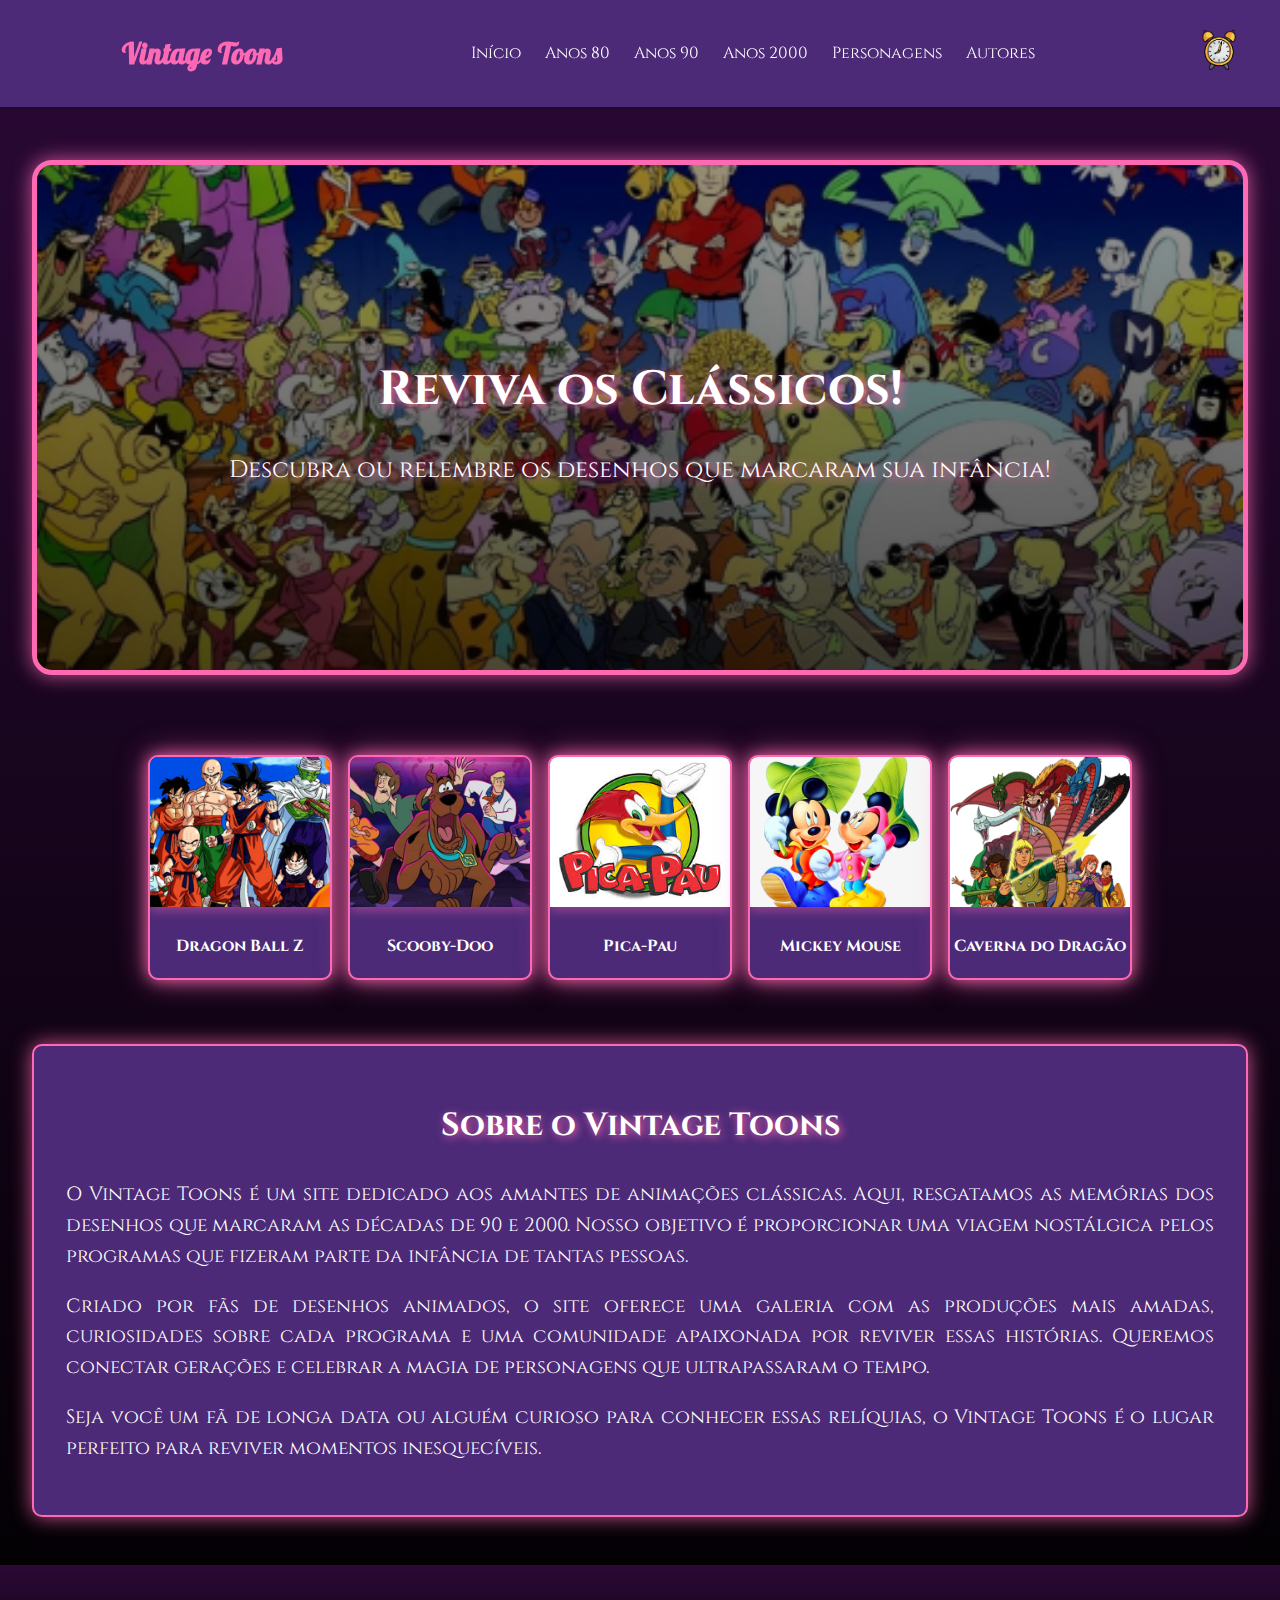
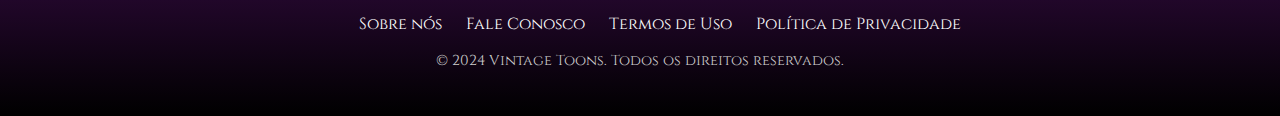
<file: index.html>
<!DOCTYPE html>
<html lang="pt-br">
<head>
    <meta charset="UTF-8">
    <meta http-equiv="X-UA-Compatible" content="IE=edge">
    <meta name="viewport" content="width=device-width, initial-scale=1.0">
    <title>Vintage Toons</title>
    <link rel="stylesheet" href="css/style.css">
</head>
<body>
    <header class="navbar">
        <div class="logo">
            <h1>Vintage Toons</h1>
        </div>
        <nav>
            <ul class="nav-links">
                <li><a href="index.html">Início</a></li>
                <li><a href="pages/anos80.html">Anos 80</a></li>
                <li><a href="pages/anos90.html">Anos 90</a></li>
                <li><a href="pages/anos2000.html">Anos 2000</a></li>
                <li><a href="pages/personagens.html">Personagens</a></li>
                <li><a href="pages/autores.html">Autores</a></li>
            </ul>
        </nav>
        <div class="logo">
            <a href="pages/historia.html"><img src="imagens/relorio.png" alt="Relógio"></a>
        </div>
    </header>

    <main class="container">
        <section class="hero">
            <h1>Reviva os Clássicos!</h1>
            <p>Descubra ou relembre os desenhos que marcaram sua infância!</p>
        </section>

        <section class="shows-gallery">
            <!-- Card de Desenho -->
            <div class="show-card" data-title="Dragon Ball Z" data-description="Uma das séries mais populares, com batalhas épicas e momentos icônicos!" data-image="imagens/dragon-ball-z.png">
                <img src="imagens/dragon-ball-z.png" alt="Dragon Ball Z">
                <h2>Dragon Ball Z</h2>
                <div class="hover-info">
                    <h3>Dragon Ball Z</h3>
                    <p>Uma das séries mais populares, com batalhas épicas e momentos icônicos!</p>
                </div>
            </div>
            <div class="show-card">
                <img src="imagens/scooby-doo.jpg" alt="Scooby-Doo">
                <h2>Scooby-Doo</h2>
                <div class="hover-info">
                    <h3>Scooby-Doo</h3>
                    <p>A turma que resolve mistérios com muito humor e sustos!</p>
                </div>
            </div>
            <div class="show-card">
                <img src="imagens/picapau.jpeg" alt="Pica-Pau">
                <h2>Pica-Pau</h2>
                <div class="hover-info">
                    <h3>Pica-Pau</h3>
                    <p>O famoso pássaro travesso que apronta altas confusões!</p>
                </div>
            </div>
            <div class="show-card">
                <img src="imagens/Mickey Mouse.png" alt="Mickey Mouse">
                <h2>Mickey Mouse</h2>
                <div class="hover-info">
                    <h3>Mickey Mouse</h3>
                    <p>O personagem icônico da Disney que encantou gerações.</p>
                </div>
            </div>
            <div class="show-card">
                <img src="imagens/cavernaDoDragao.png" alt="Caverna do Dragão">
                <h2>Caverna do Dragão</h2>
                <div class="hover-info">
                    <h3>Caverna do Dragão</h3>
                    <p>Uma jornada mágica com muita aventura e mistérios.</p>
                </div>
            </div>
        </div>
        </section>
        </section>
        <section class="about">
            <div class="sobre">
                <h2>Sobre o Vintage Toons</h2>
                <p>
                    O Vintage Toons é um site dedicado aos amantes de animações clássicas. Aqui, resgatamos as memórias dos desenhos que marcaram as décadas de 90 e 2000. Nosso objetivo é proporcionar uma viagem nostálgica pelos programas que fizeram parte da infância de tantas pessoas.
                </p>
                <p>
                    Criado por fãs de desenhos animados, o site oferece uma galeria com as produções mais amadas, curiosidades sobre cada programa e uma comunidade apaixonada por reviver essas histórias. Queremos conectar gerações e celebrar a magia de personagens que ultrapassaram o tempo.
                </p>
                <p>
                    Seja você um fã de longa data ou alguém curioso para conhecer essas relíquias, o Vintage Toons é o lugar perfeito para reviver momentos inesquecíveis.
                </p>
            </div>
        </section>
    </main>
    <footer class="footer">
        <div class="footer-content">
            <ul class="footer-links">
                <li><a href="#">Sobre nós</a></li>
                <li><a href="#">Fale Conosco</a></li>
                <li><a href="#">Termos de Uso</a></li>
                <li><a href="#">Política de Privacidade</a></li>
            </ul>
            <p>&copy; 2024 Vintage Toons. Todos os direitos reservados.</p>
        </div>
    </footer>
    
</body>
</html>
</file>
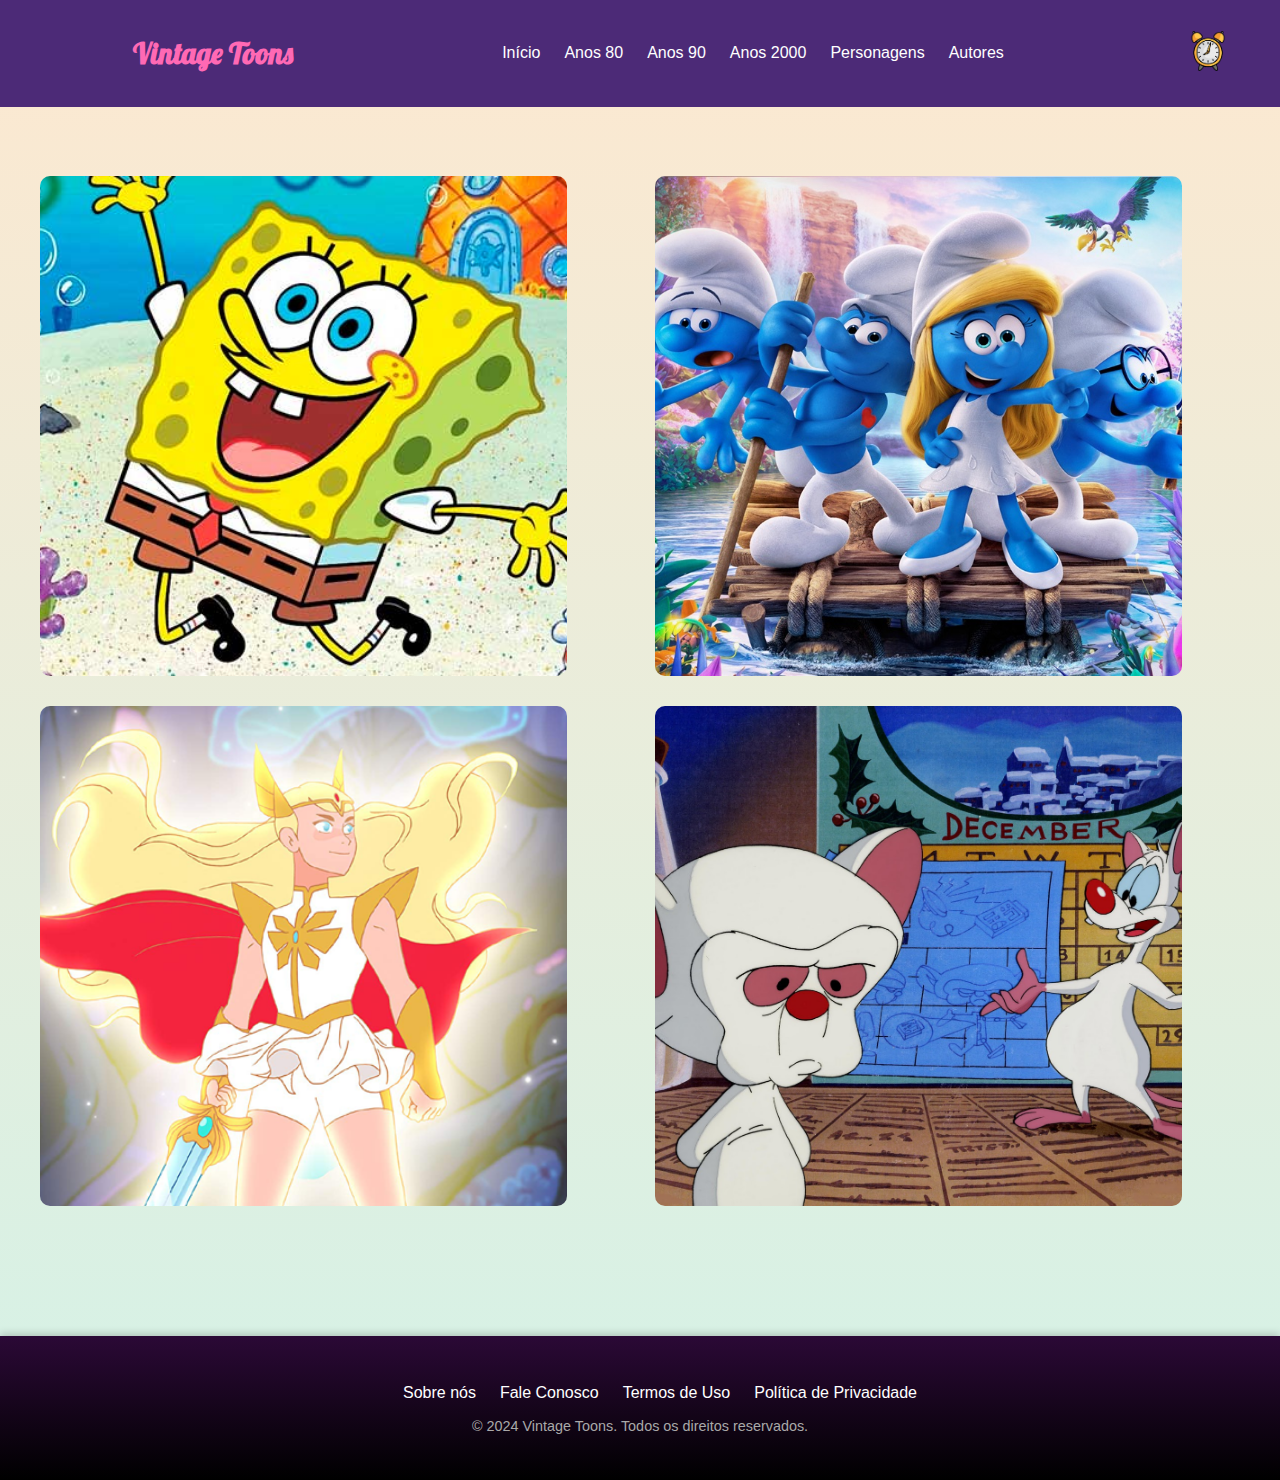
<file: pages/personagens.html>
<!DOCTYPE html>
<html lang="en">
<head>
    <meta charset="UTF-8">
    <meta http-equiv="X-UA-Compatible" content="IE=edge">
    <meta name="viewport" content="width=device-width, initial-scale=1.0">
    <title>Personagens icônicos</title>
    <link rel="stylesheet" href="/css/personagens.css">
    <script src="../plugins/jquery.min.js"></script>
    <script src="../plugins/bxslider.min.js"></script>
    <link rel="stylesheet" href="../plugins/bxslider.css">
    <link rel="stylesheet" href="../plugins/magnific-popup.css">
    <script src="../plugins/magnific-popup.js"></script>
    <script src="../plugins/galeria.js"></script>
    
</head>
<body>
    <header class="navbar">
        <div class="logo">
            <h1>Vintage Toons</h1>
        </div>
        <nav>
            <ul class="nav-links">
                <li><a href="../index.html">Início</a></li>
                <li><a href="../pages/anos80.html">Anos 80</a></li>
                <li><a href="../pages/anos90.html">Anos 90</a></li>
                <li><a href="../pages/anos2000.html">Anos 2000</a></li>
                <li><a href="../pages/personagens.html">Personagens</a></li>
                <li><a href="../pages/autores.html">Autores</a></li>
            </ul>
        </nav>
        <div class="logo">
            <a href="../pages/historia.html"><img src="../imagens/relorio.png" alt="Relógio"></a>
        </div>
    </header>

            <main class="container">
                <section id="fotos" class="conteudo">
                    <h2 class="titulo">Fotos</h2>
            <div id="galeria">
                <a href="../imagens/bob esponja.jpg">
                    <img src="../imagens/bob esponja.jpg" alt="Foto 1">
                </a>
                <a href="../imagens/smurf.jpg">
                    <img src="../imagens/smurf.jpg" alt="Foto 3">
                </a>
                <a href="../imagens/She-Ra.png">
                    <img src="../imagens/She-Ra.png" alt="Foto 4">
                </a>
                <a href="../imagens/pinkECerebro.jpg">
                    <img src="../imagens/pinkECerebro.jpg" alt="Foto 5">
                </a>

            </div>

        </div>
                </section>
        </main>
        <footer class="footer">
            <div class="footer-content">
                <ul class="footer-links">
                    <li><a href="#">Sobre nós</a></li>
                    <li><a href="#">Fale Conosco</a></li>
                    <li><a href="#">Termos de Uso</a></li>
                    <li><a href="#">Política de Privacidade</a></li>
                </ul>
                <p>&copy; 2024 Vintage Toons. Todos os direitos reservados.</p>
            </div>
        </footer>
</body>
</html>
</file>
<file: css/style.css>
@import url('https://fonts.googleapis.com/css2?family=Lobster&display=swap');
@import url('https://fonts.googleapis.com/css2?family=Cinzel&display=swap');
body {
    font-family: 'Cinzel', serif;
    background: linear-gradient(180deg, #2b0936, #000000); 
    color: #fff;
    margin: 0;
    padding: 0;
    padding-top: 4em;
}
header {
    position: fixed;
    top: 0;
    left: 0;
    width: 100%;
    z-index: 1000;
    background: rgba(255, 255, 255, 0.9);
    box-shadow: 0 2px 4px rgba(0, 0, 0, 0.1);
  }
:root{
    --cor1: #4c2a77;
    --cor2: #000;
    --cor3: #add8e6;
    --cor4: #FFF;
    --cor5: #ff69b4;
    --cor6: #2b0936;
    --cor7: #ccc;

}
.navbar {
    display: flex;
    justify-content:  space-around; 
    align-items: center;
    padding: 1em 3em;
    background-color: var(--cor1);
    position: fixed;
    width: 100%;
    top: 0;
    box-shadow: 0 2px 5px rgba(0, 0, 0, 0.2); 
}

.logo h1 {
    font-family: 'Lobster', cursive;
    color: var(--cor5);
    font-size: 1.8em;
    font-weight: bold;
    text-decoration: none;
    z-index: 2; 
}
.nav-links {
    list-style: none;
    display: flex;
    gap: 1.5em;
    justify-content: center;
    z-index: 2; 
}
.nav-links a {
    color: var(--cor4);
    text-decoration: none;
    font-size: 1em;
    transition: color 0.3s;
}

.nav-links a:hover {
    color: var(--cor3); 
}
.nav-links {
    list-style: none;
    display: flex;
    gap: 1.5em;
}

.nav-links a {
    color: var(--cor4);
    text-decoration: none;
    font-size: 1em;
    transition: color 0.3s;
}

.nav-links a:hover {
    color: var(--cor3); 
}
.navbar img {
    width: 70px;  
    height: auto;  
}

.show-card.highlight {
    border-color: var(--cor3); 
    box-shadow: 0 0 15px rgba(173, 216, 230, 0.8); 
    transform: scale(1.1); 
}
.container{
    max-width: 1500px;
    margin: 0 auto;
} 
@keyframes moveBackground {
    0% {
        background-position: 0% 0%;
    }
    50% {
        background-position: 50% 50%;
    }
    100% {
        background-position: 0% 0%;
    }
}
.hero {
    position: relative;
    text-align: center;
    padding: 10em 2em;
    background-image: url('../imagens/desenhos antigos.jpg');
    background-size: cover;
    background-position: 0% 0%;
    background-repeat: no-repeat;
    animation: moveBackground 20s infinite alternate; 
    color: var(--cor4);
    margin-top: 6em; 
    margin-bottom: 3em; 
    border-radius: 20px;
    margin-left: 2em; 
    margin-right: 2em; 
    border: 5px solid var(--cor5); 
    overflow: hidden;
    box-shadow: 0 0 20px rgba(255, 105, 180, 0.8); 
}
.hero::after {
    content: '';
    position: absolute;
    top: 0;
    left: 0;
    width: 100%;
    height: 100%;
    background: linear-gradient(to bottom, rgba(0, 0, 0, 0.4), rgba(0, 0, 0, 0.7)); 
    z-index: 1;
}
.hero h1,
.hero p {
    position: relative;
    z-index: 2;
    text-shadow: 2px 2px 8px var(--cor5); 
}

.hero h1 {
    font-size: 3em;
}

.hero p {
    font-size: 1.5em;
    margin-top: 0.5em;
}
.shows-gallery {
    display: flex;
    justify-content: center;
    flex-wrap: wrap;
    gap: 1em;
    padding: 2em;
}

.show-card {
    width: 180px;
    text-align: center;
    background-color: var(--cor1);
    border-radius: 10px;
    border: 2px solid var(--cor5); 
    box-shadow: 0 0 15px rgba(255, 105, 180, 0.8), 0 0 30px rgba(255, 105, 180, 0.6); 
    transition: transform 0.2s, box-shadow 0.3s;
    overflow: hidden;
    position: relative;
    cursor: pointer;
}
.show-card:hover {
    transform: scale(1.05); 
    background-color: var(--cor6);
    box-shadow: 0 0 25px rgba(255, 105, 180, 1), 0 0 40px rgba(255, 105, 180, 0.7); 
}
.show-card img {
    width: 100%;
    height: 150px;
    object-fit: cover;
    box-shadow: 0 4px 10px rgba(255, 105, 180, 0.4); 
}
.show-card h2 {
    padding: 0.5em 0;
    color: var(--cor4); 
    font-size: 1em;
}
.hover-info {
    position: absolute;
    top: 50%;
    left: 50%;
    transform: translate(-50%, -50%); 
    width: 90%; 
    height: 100%;
    background-color: rgba(0, 0, 0, 0.85); 
    color: white;
    display: flex;
    flex-direction: column;
    justify-content: center;
    align-items: center;
    text-align: center;
    padding: 1em;
    opacity: 0;
    pointer-events: none; 
    border-radius: 10px; 
    transition: opacity 0.3s ease-in-out, transform 0.3s ease-in-out;
}
.hover-info h3 {
    margin-bottom: 0.5em;
    font-size: 1.4em; 
    font-weight: bold;
    color: var(--cor5); 
}
.hover-info p {
    font-size: 1em; 
    color: white;
    margin: 0.5em 0;
}
.show-card:hover .hover-info {
    opacity: 1; 
    pointer-events: auto;
    transform: translate(-50%, -50%) scale(1.05); 
}
.show-card:hover .hover-info {
    opacity: 1; 
    pointer-events: auto;
}
.about {
    background-color: var(--cor1); 
    color: var(--cor4);
    padding: 2em;
    margin: 2em 2em 0; 
    border-radius: 10px; 
    border: 2px solid var(--cor5); 
    box-shadow: 0 0 20px rgba(255, 105, 180, 0.8); 
}
.about h2 {
    text-align: center;
    font-size: 2em;
    margin-bottom: 1em;
    text-shadow: 2px 2px 8px var(--cor5); 
}

.about p {
    font-size: 1.2em;
    line-height: 1.6em;
    text-align: justify;
    margin-bottom: 1em;
}
footer {
    background: linear-gradient(180deg, #2b0936, #000000); 
    color: var(--cor4);
    padding: 2em;
    text-align: center;
    box-shadow: 0 -2px 8px rgba(0, 0, 0, 0.2);
    margin-top: 3em;
}

footer .footer-links {
    list-style: none;
    display: flex;
    justify-content: center;
    gap: 1.5em;
    margin-bottom: 1em;
}

footer .footer-links a {
    color: var(--cor4);
    text-decoration: none;
    font-size: 1em;
    transition: color 0.3s;
}

footer .footer-links a:hover {
    color: var(--cor5);
}

footer p {
    font-size: 0.9em;
    color: var(--cor7);
}
</file>
<file: css/personagens.css>
@import url('https://fonts.googleapis.com/css2?family=Lobster&display=swap');
body {
    font-family: Arial, sans-serif;
    background: linear-gradient(180deg, #FDE8D0, #D4F2E7); /* Pêssego pastel para verde-água pastel */
    color: #555; /* Cinza suave */
    margin: 0;
    padding: 0;
}

:root {
    --cor1: #4c2a77; /* Roxo moderado dos anos 90 (mantém o topo original) */
    --cor2: #FFE4E1; /* Rosa pastel (fundo de destaque) */
    --cor3: #D4F2E7; /* Verde-água pastel (links ao passar o mouse) */
    --cor4: #FFFFFF; /* Branco */
    --cor5: #ff69b4; /* Rosa suave pastel */
    --cor6: #2b0936; /* Roxo profundo original (mantém o footer original) */
    --cor7: #A9A9A9; /* Cinza médio */
}

.navbar {
    display: flex;
    justify-content:space-around;
    align-items: center;
    padding: 1em 3em;
    background-color: var(--cor1); /* Roxo moderado dos anos 90 */
    position: fixed;
    width: 100%;
    top: 0;
    z-index: 1000;
}

.logo h1 {
    font-family: 'Lobster', cursive;
    color: var(--cor5);
    font-size: 1.8em;
    font-weight: bold;
    text-decoration: none;
    z-index: 2; /* Garantir que o logo fique acima dos links */
}


/* Links de navegação */
.nav-links {
    list-style: none;
    display: flex;
    gap: 1.5em;
}

.nav-links a {
    color: var(--cor4);
    text-decoration: none;
    font-size: 1em;
    transition: color 0.3s;
}

.nav-links a:hover {
    color: var(--cor3); /* Verde-água pastel */
}
.navbar img {
    width: 70px;  /* Ajuste o valor conforme necessário */
    height: auto;  /* Mantém a proporção original da imagem */
}
.container {
    max-width: 1200px;
    margin: 0 auto;
    padding: 2em;
}

.hero {
    text-align: center;
    padding: 2em;
    background-color: var(--cor2); /* Rosa pastel */
    border-radius: 10px;
    border: 2px solid var(--cor5); /* Rosa suave pastel */
    margin-bottom: 2em;
}

.hero h1 {
    color: var(--cor5);
    text-shadow: 2px 2px 8px var(--cor5);
}

.topic {
    margin-bottom: 3em;
    border: 2px solid var(--cor5);
    border-radius: 10px;
    background-color: var(--cor2); /* Rosa pastel */
    padding: 1.5em;
}

.topic h2 {
    color: var(--cor5);
    text-shadow: 2px 2px 8px var(--cor5);
    margin-bottom: 1em;
}

.topic-image {
    width: 100%;
    border-radius: 10px;
    margin-bottom: 1em;
}

.topic p {
    font-size: 1.1em;
    line-height: 1.6;
    text-align: justify;
    margin-bottom: 1em;
}

.topic-video {
    width: 100%;
    border-radius: 10px;
}

#fotos #galeria{
    display: grid;
    grid-template-columns: 1fr 1fr;
    gap: 30px;
    margin-bottom: 50px;
    margin-top: 6em;
}
#fotos #galeria img {
    display: block;
    width: 90%; /* Largura completa do contêiner */
    height: 500px; /* Altura fixa para todas as imagens */
    object-fit: cover; /* Garante que a imagem se ajuste sem distorção */
    border-radius: 10px; /* Borda arredondada para estética */
    transition: transform 0.3s ease; /* Animação ao passar o mouse */
}
#fotos #galeria img:hover{
    transform: scale(1.1);
}
footer {
    background: linear-gradient(180deg, var(--cor6), #000000); /* Roxo profundo original para preto */
    color: var(--cor4);
    padding: 2em;
    text-align: center;
    box-shadow: 0 -2px 8px rgba(0, 0, 0, 0.2);
    margin-top: 3em;
}

footer .footer-links {
    list-style: none;
    display: flex;
    justify-content: center;
    gap: 1.5em;
    margin-bottom: 1em;
}

footer .footer-links a {
    color: var(--cor4);
    text-decoration: none;
    font-size: 1em;
    transition: color 0.3s;
}

footer .footer-links a:hover {
    color: var(--cor5);
}

footer p {
    font-size: 0.9em;
    color: var(--cor7);
}
</file>
